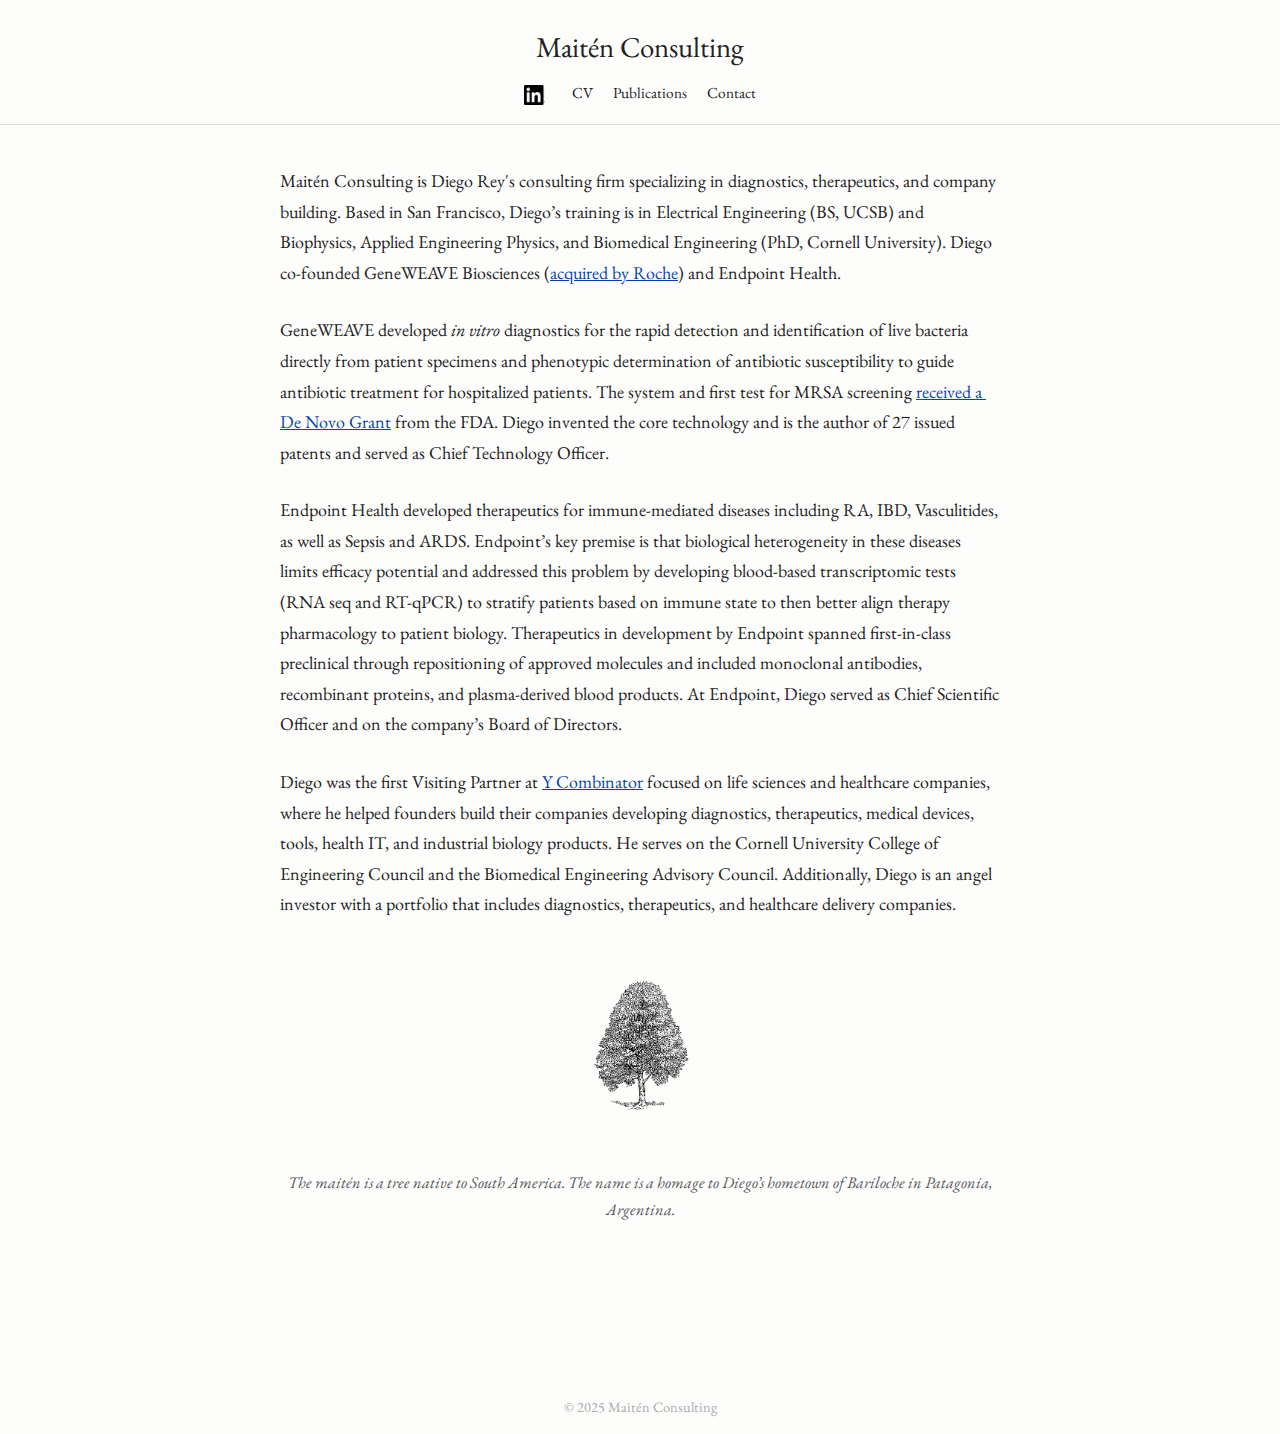
<file: index.html>
<!DOCTYPE html>
<html lang="en">
<head>
  <meta charset="UTF-8" />
  <meta name="viewport" content="width=device-width, initial-scale=1.0"/>
  <title>Maitén Consulting</title>
  <link rel="icon" href="maiten_favicon.png" />
  <link rel="stylesheet" href="styles.css" />
  <link href="https://fonts.googleapis.com/css2?family=EB+Garamond&display=swap" rel="stylesheet">
  <style>
    nav img {
      height: 20px;
      vertical-align: middle;
      margin-right: 0.4rem;
    }
  </style>
</head>
<body>
  <header>
    <h1><a href="index.html">Maitén Consulting</a></h1>
    <nav>
      <a href="https://www.linkedin.com/in/diegorey/" target="_blank">
        <img src="logos/InBug-Black.png" alt="LinkedIn logo" />
      </a>
      <a href="DiegoRey_CV_March_2025.pdf" target="_blank">CV</a>
      <a href="https://scholar.google.com/citations?user=e81k_fIAAAAJ&hl=en" target="_blank">Publications</a>
      <a href="contact.html">Contact</a>
    </nav>
  </header>

  <main>
    <section>
      <p>Maitén Consulting is Diego Rey's consulting firm specializing in diagnostics, therapeutics, and company building. Based in San Francisco, Diego’s training is in Electrical Engineering (BS, UCSB) and Biophysics, Applied Engineering Physics, and Biomedical Engineering (PhD, Cornell University). Diego co-founded GeneWEAVE Biosciences (<a href="https://www.genengnews.com/news/roche-to-acquire-geneweave-for-up-to-425m/" target="_blank">acquired by Roche</a>) and Endpoint Health.</p>

      <p>GeneWEAVE developed <em>in vitro</em> diagnostics for the rapid detection and identification of live bacteria directly from patient specimens and phenotypic determination of antibiotic susceptibility to guide antibiotic treatment for hospitalized patients. The system and first test for MRSA screening <a href="https://www.fda.gov/news-events/press-announcements/fda-authorizes-marketing-diagnostic-test-uses-novel-technology-detect-mrsa-bacteria" target="_blank">received a De Novo Grant</a> from the FDA. Diego invented the core technology and is the author of 27 issued patents and served as Chief Technology Officer.</p>

      <p>Endpoint Health developed therapeutics for immune-mediated diseases including RA, IBD, Vasculitides, as well as Sepsis and ARDS. Endpoint’s key premise is that biological heterogeneity in these diseases limits efficacy potential and addressed this problem by developing blood-based transcriptomic tests (RNA seq and RT-qPCR) to stratify patients based on immune state to then better align therapy pharmacology to patient biology. Therapeutics in development by Endpoint spanned first-in-class preclinical through repositioning of approved molecules and included monoclonal antibodies, recombinant proteins, and plasma-derived blood products. At Endpoint, Diego served as Chief Scientific Officer and on the company’s Board of Directors.</p>

      <p>Diego was the first Visiting Partner at <a href="https://www.ycombinator.com/" target="_blank">Y Combinator</a> focused on life sciences and healthcare companies, where he helped founders build their companies developing diagnostics, therapeutics, medical devices, tools, health IT, and industrial biology products. He serves on the Cornell University College of Engineering Council and the Biomedical Engineering Advisory Council. Additionally, Diego is an angel investor with a portfolio that includes diagnostics, therapeutics, and healthcare delivery companies.</p>
    </section>

    <section class="maiten-logo">
      <img src="logos/maiten.png" alt="Maitén logo" />
    </section>

    <section class="maiten-quote">
      <p><em>The maitén is a tree native to South America. The name is a homage to Diego’s hometown of Bariloche in Patagonia, Argentina.</em></p>
    </section>
  </main>

  <footer>
    <p>&copy; 2025 Maitén Consulting</p>
  </footer>
</body>
</html>
</file>
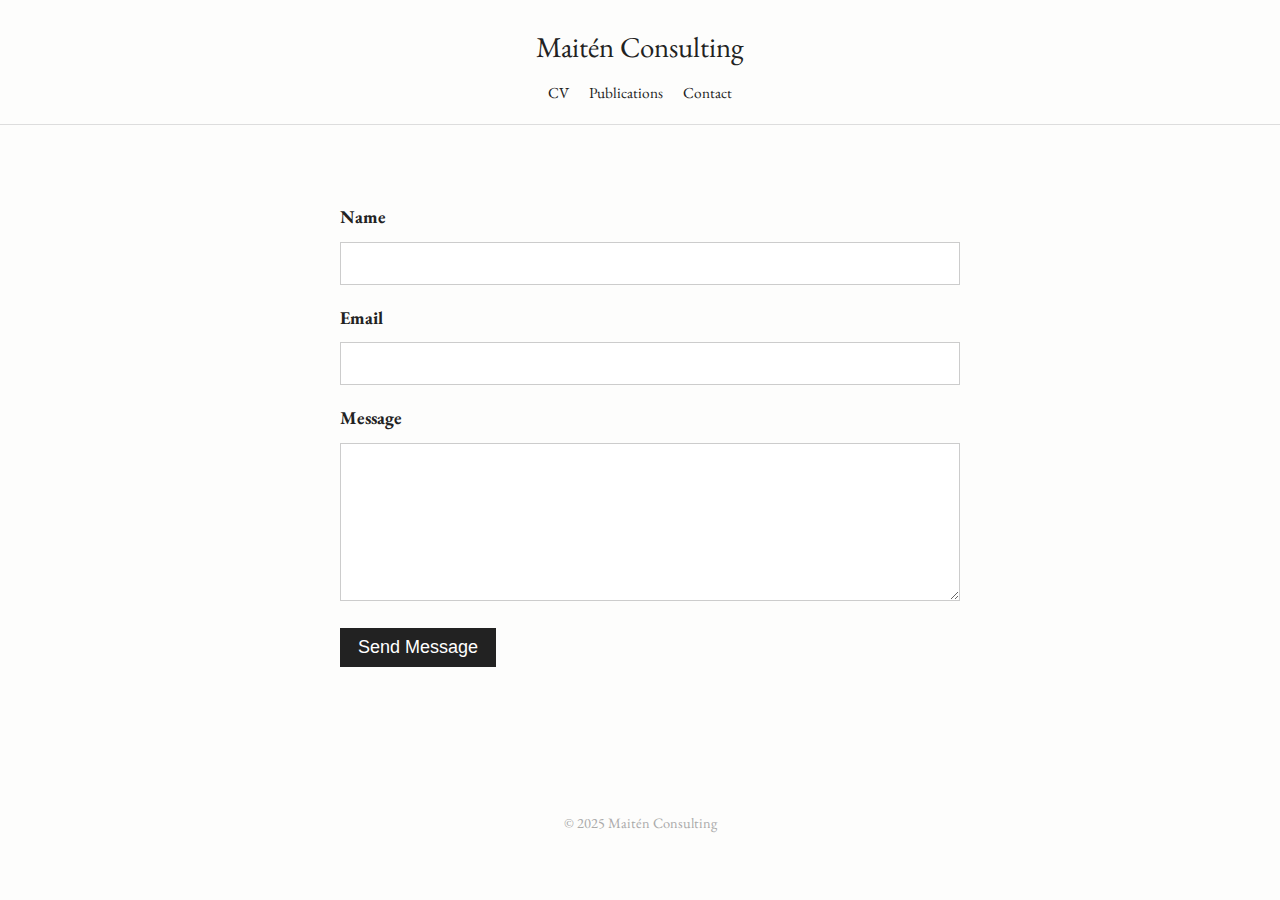
<file: contact.html>
<!DOCTYPE html>
<html lang="en">
<head>
  <meta charset="UTF-8">
  <meta name="viewport" content="width=device-width, initial-scale=1.0" />
  <title>Contact - Maitén Consulting</title>
  <link rel="stylesheet" href="styles.css" />
  <link href="https://fonts.googleapis.com/css2?family=EB+Garamond&display=swap" rel="stylesheet">
  <style>
    .contact-form {
      max-width: 600px;
      margin: 0 auto;
      padding-top: 2rem;
    }

    .contact-form label {
      display: block;
      margin-bottom: 0.5rem;
      font-weight: bold;
    }

    .contact-form input,
    .contact-form textarea {
      width: 100%;
      padding: 0.5rem;
      margin-bottom: 1rem;
      border: 1px solid #ccc;
      font-family: 'EB Garamond', serif;
      font-size: 1rem;
    }

    .contact-form button {
      padding: 0.5rem 1rem;
      font-size: 1rem;
      background-color: #222;
      color: #fff;
      border: none;
      cursor: pointer;
    }

    .contact-form button:hover {
      background-color: #444;
    }

    .success-message {
      text-align: center;
      color: green;
      margin-top: 2rem;
    }
  </style>
</head>
<body>
  <header>
    <h1><a href="index.html">Maitén Consulting</a></h1>
    <nav>
      <a href="DiegoRey_CV_March_2025.pdf" target="_blank">CV</a>
      <a href="https://scholar.google.com/citations?user=e81k_fIAAAAJ&hl=en" target="_blank">Publications</a>
      <a href="contact.html">Contact</a>
    </nav>
  </header>

  <main>
    <section class="contact-form">
      <form action="https://getform.io/f/allywkoa" method="POST">
        <label for="name">Name</label>
        <input type="text" name="name" id="name" required />

        <label for="email">Email</label>
        <input type="email" name="email" id="email" required />

        <label for="message">Message</label>
        <textarea name="message" id="message" rows="6" required></textarea>

        <button type="submit">Send Message</button>
      </form>
    </section>
  </main>

  <footer>
    <p>&copy; 2025 Maitén Consulting</p>
  </footer>
</body>
</html>
</file>
<file: styles.css>
@import url('https://fonts.googleapis.com/css2?family=EB+Garamond&display=swap');

html, body {
  margin: 0;
  padding: 0;
  font-family: 'EB Garamond', serif;
  font-size: 18px;
  line-height: 1.7;
  background-color: #fdfdfc;
  color: #222;
}

main a,
main a:visited,
main a:hover,
main a:active {
  color: #0645ad;
  text-decoration: underline;
}

header h1 a,
nav a {
  all: unset;
  cursor: pointer;
  color: #222 !important;
  text-decoration: none !important;
  font-family: 'EB Garamond', serif;
}

nav a:hover {
  text-decoration: underline !important;
}

header {
  position: sticky;
  top: 0;
  z-index: 1000;
  background: #fdfdfc;
  padding: 1.25rem 1rem 0.75rem;
  text-align: center;
  border-bottom: 1px solid #ddd;
}

header h1 {
  font-size: 1.6rem;
  font-weight: normal;
  margin: 0 0 0.5rem 0;
}

nav {
  display: flex;
  justify-content: center;
  flex-wrap: nowrap;
  gap: 1.1rem;
  font-size: 0.85rem;
  padding-bottom: 0.25rem;
  overflow: hidden;
  white-space: nowrap;
}

nav a {
  flex-shrink: 0;
}

main {
  max-width: 720px;
  margin: 0 auto;
  padding: 2.25rem 1.5rem 4rem;
  text-align: left;
}

main p:first-of-type {
  margin-top: 0 !important;
}

main p {
  margin-bottom: 1.5rem;
  white-space: pre-wrap;
}

.maiten-logo {
  margin-top: 3rem;
  text-align: center;
}

.maiten-logo img {
  max-width: 140px;
  margin-bottom: 0.5rem;
}

.maiten-quote {
  margin-top: 2rem;
  text-align: center;
  font-style: italic;
  font-size: 0.9rem;
  color: #555;
}

footer {
  text-align: center;
  font-size: 0.8rem;
  color: #aaa;
  margin-top: 4rem;
}
</file>
